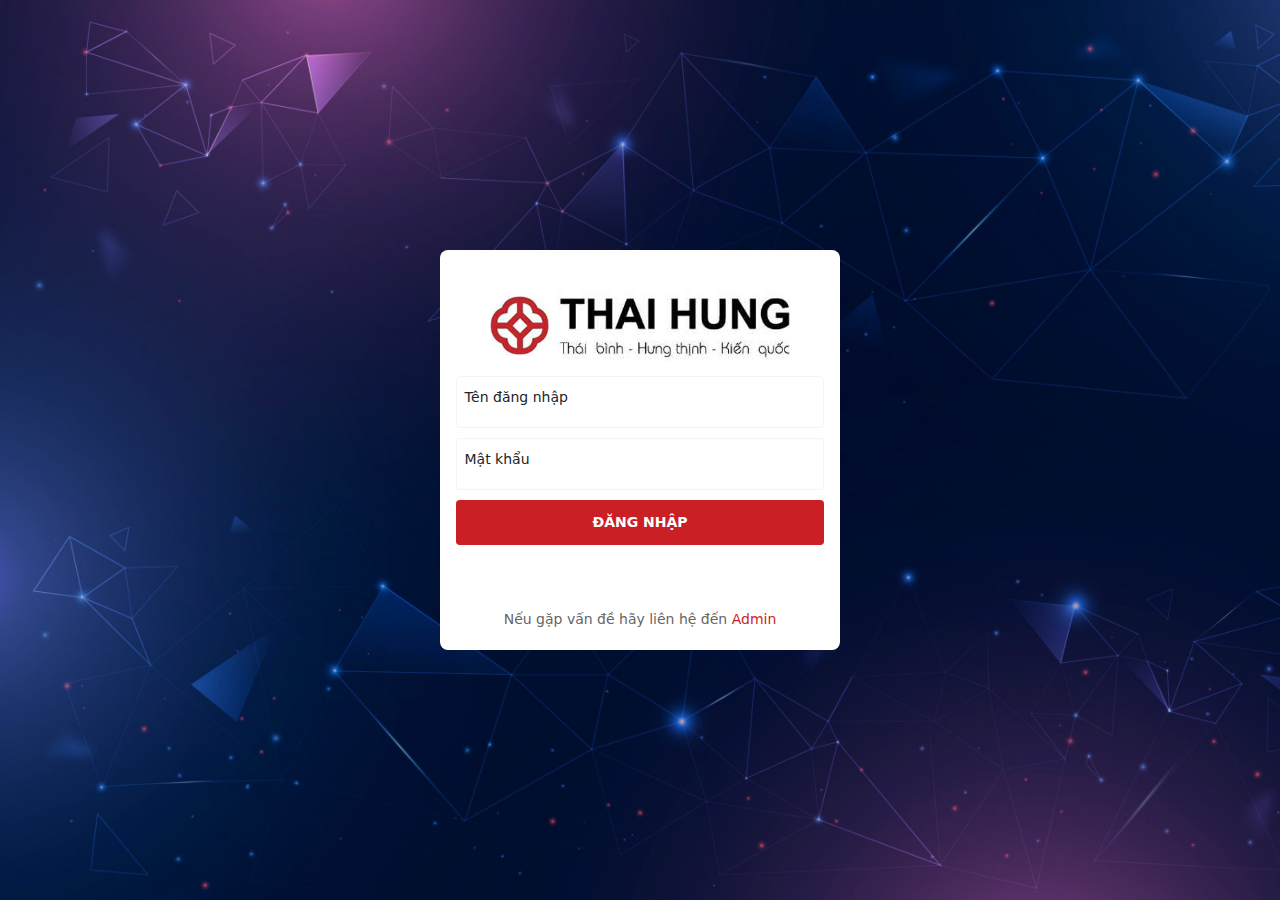
<file: template/html/login.html>
<!DOCTYPE html>
<html lang="en">
    <head>
        <meta charset="UTF-8" />
        <meta http-equiv="X-UA-Compatible" content="IE=edge" />
        <meta name="viewport" content="width=device-width, initial-scale=1.0" />
        <title>Login</title>
        <!-- Google Fonts -->
        <link rel="preconnect" href="https://fonts.googleapis.com" />
        <link rel="preconnect" href="https://fonts.gstatic.com" crossorigin />
        <link
            href="https://fonts.googleapis.com/css2?family=Roboto:wght@300;400;500;700;900&display=swap"
            rel="stylesheet"
        />

        <!-- Vendor CSS Files -->
        <link href="../assets/vendor/bootstrap/css/bootstrap.min.css" rel="stylesheet" />
        <link rel="stylesheet" href="../assets/css/variables.css" />
        <link rel="stylesheet" href="../assets/css/login.css" />
    </head>
    <body>
        <div class="wrapper">
            <div class="login_wrapper">
                <div class="login_container">
                    <div class="login_content">
                        <div class="login_header">
                            <a href="/">
                                <img src="../assets/img/logo-thaihung-1.jpg" alt="DWT" class="login_logo" />
                            </a>
                            <!-- <h1 class="login_title">Đăng nhập hệ thống DWT</h1> -->
                        </div>
                        <div class="login_body">
                            <form>
                                <div class="form-floating mb-3">
                                    <input
                                        type="text"
                                        autocomplete="off"
                                        class="form-control"
                                        id="floatingInput"
                                        placeholder="admin"
                                    />
                                    <label for="floatingInput">Tên đăng nhập</label>
                                </div>
                                <div class="form-floating mb-3">
                                    <input
                                        type="password"
                                        autocomplete="off"
                                        class="form-control"
                                        id="floatingPassword"
                                        placeholder="matkhau"
                                    />
                                    <label for="floatingPassword">Mật khẩu</label>
                                </div>

                                <div class="d-grid">
                                    <button class="btn btn-primary btn-login text-uppercase fw-bold" type="submit">
                                        Đăng nhập
                                    </button>
                                </div>
                            </form>
                        </div>
                        <div class="login_acceptTerm">Nếu gặp vấn đề hãy liên hệ đến <a href="#">Admin</a></div>
                    </div>
                </div>
            </div>
        </div>
        <!-- Vendor JS Files -->
    </body>
</html>
</file>
<file: template/assets/css/variables.css>
:root {
    --primary-color: #ca1f24;
    --primary-color-bold: #95161a;
    --white-color: #fff;
    --black-color: #000;
    --white-color-blur: #f4f4f4;
    --grey-color: #ccc;
    --pink-color-blur: #fef3f5;

    --border-radius-main: 8px;
    --box-shadow: 0 0 0 0.25rem rgb(253 13 13 / 11%);

    --width-sidebar: 270px;

    /* FontSize */
    --fz-10: 1rem;
    --fz-12: 1.2rem;
    --fz-14: 1.4rem;
    --fz-16: 1.6rem;
    --fz-18: 1.8rem;
    --fz-20: 2rem;
    --fz-22: 2.2rem;
    --fz-24: 2.4rem;
    --fz-26: 2.6rem;
    --fz-28: 2.8rem;
}

/* GLOBAL */
* {
    box-sizing: inherit;
}

html {
    font-size: 62.5%;
    line-height: 1.6rem;
    font-family: 'Roboto', sans-serif;
    box-sizing: border-box;
}

body {
    min-height: 100vh;
    text-rendering: optimizeSpeed;
    overscroll-behavior: contain;
    direction: ltr;
    -webkit-font-smoothing: antialiased;
}

ul {
    list-style: none;
}
a {
    text-decoration: none;
    cursor: pointer;
    box-shadow: none !important;
}

button {
    outline: none;
    border: none;
}

input,
textarea {
    border: 1px solid var(--white-color-blur) !important;
}
input:focus,
textarea:focus {
    border: 1px solid var(--primary-color) !important;
    box-shadow: var(--box-shadow) !important;
    outline: none;
}

select optgroup {
    border: none;
    box-shadow: none;
    outline: none;
}

option:hover {
    background-color: red !important;
}

.bs-searchbox .form-control:focus {
    box-shadow: none;
    border: 1px solid var(--primary-color);
}

.dropdown-item.active,
.dropdown-item:active {
    background-color: var(--primary-color);
}

/* STYLE SCROLLBAR */
::-webkit-scrollbar {
    width: 8px;
    height: 8px;
}
/* *:hover::-webkit-scrollbar {
    height: 10px;
    transition: height 5s ease-in-out;
    background-color: transparent;
} */

::-webkit-scrollbar-track {
    background-color: var(--white-color);
}

::-webkit-scrollbar-thumb {
    background-color: var(--primary-color);
}

::-webkit-scrollbar-thumb:hover {
    background-color: var(--primary-color-bold);
}
.bootstrap-select .btn:focus {
    outline: none !important;
}

/* LOADER */
.loader {
    display: flex;
    align-items: center;
    justify-content: center;
    position: fixed;
    top: 50%;
    left: 50%;
    width: 100%;
    height: 100%;
    background-color: #fff;
    border-radius: 0 !important;
    -webkit-transform: translate(-50%, -50%);
    transform: translate(-50%, -50%);
    animation: spotlight 2s linear infinite alternate;
    z-index: 1995;
}

.loader:before {
    content: '';
    background-image: url(../img/logo-thaihung-1.jpg);
    width: 100%;
    height: 100%;
    object-fit: cover;
    background-repeat: no-repeat;
    background-position: center;
    animation: heartbeat 3.5s linear infinite alternate;
}

@keyframes spotlight {
    0%,
    100% {
        opacity: 1;
    }
}
@keyframes heartbeat {
    0% {
        transform: scale(0.75);
    }
    20% {
        transform: scale(1);
    }
    40% {
        transform: scale(0.75);
    }
    60% {
        transform: scale(1);
    }
    80% {
        transform: scale(0.75);
    }
    100% {
        transform: scale(0.75);
    }
}
</file>
<file: template/assets/css/login.css>
body {
    margin: 0;
}

.login_wrapper {
    align-items: center;
    display: flex;
    height: 100vh;
    justify-content: center;
    overflow: hidden;
    position: relative;
    -webkit-user-select: none;
    -ms-user-select: none;
    user-select: none;
}
.login_wrapper::before {
    background-image: linear-gradient(rgba(0, 0, 0, 0.1), rgba(0, 0, 0, 0.1)), url(../img/login-wrapper.jpg);
    background-size: cover;
    bottom: -5px;
    content: '';
    -webkit-filter: blur(5px);
    filter: blur(5px);
    left: -5px;
    position: absolute;
    right: -5px;
    top: -5px;
    z-index: -1;
}
.login_wrapper::after {
    background-image: linear-gradient(rgba(0, 0, 0, 0.2), rgba(0, 0, 0, 0.2)), url(../img/login-wrapper.jpg);
    background-size: cover;
    bottom: -5px;
    content: '';
    -webkit-filter: blur(0);
    filter: blur(0);
    z-index: 1;
    left: -5px;
    position: absolute;
    right: -5px;
    top: -5px;
}

.login_container {
    align-items: center;
    display: flex;
    flex-direction: column;
    position: relative;
    text-align: center;
    z-index: 2;
}
.login_content {
    --width: 400px;
    background-color: var(--white-color);
    border-radius: var(--border-radius-main);
    max-width: calc(100vw - 32px);
    min-height: 400px;
    padding: 30px 16px 48px;
    position: relative;
    width: var(--width);
}
.login_header {
    overflow: hidden;
    display: flex;
    justify-content: center;
}
.login_logo {
    border-radius: var(--border-radius-main);
    object-fit: cover;
    width: 300px;
}

.login_title {
    color: #292929;
    font-size: 2.8rem;
    font-weight: 700;
    line-height: 1.4;
}

.login_body {
    /* align-items: center;
    display: flex;
    flex-direction: column; */
    margin-top: var(--border-radius-main);
}
.login_acceptTerm {
    bottom: 0;
    color: #666;
    font-size: var(--fz-14);
    left: 0;
    line-height: 1.6;
    padding: 20px;
    position: absolute;
    right: 0;
}
.login_acceptTerm a {
    color: var(--primary-color);
}

.login_about {
    line-height: 1.8;
    margin-top: 12px;
    font-size: var(--fz-14);
    color: var(--white-color);
}

.btn-login {
    padding: 12px;
    font-size: var(--fz-14);
    background-color: var(--primary-color);
    outline: none;
    border: none;
}
.btn-login:hover {
    background-color: var(--primary-color-bold);
}

.form-floating > label {
    font-size: var(--fz-14);
}

.form-floating > .form-control {
    height: calc(5rem + 2px);
    font-size: var(--fz-14);
    padding: 6px 10px;
}

.form-floating > .form-control:focus {
    border: 1px solid var(--primary-color);
    box-shadow: rgba(255, 0, 0, 0.2) 0px 2px 8px 0px;
}
</file>
